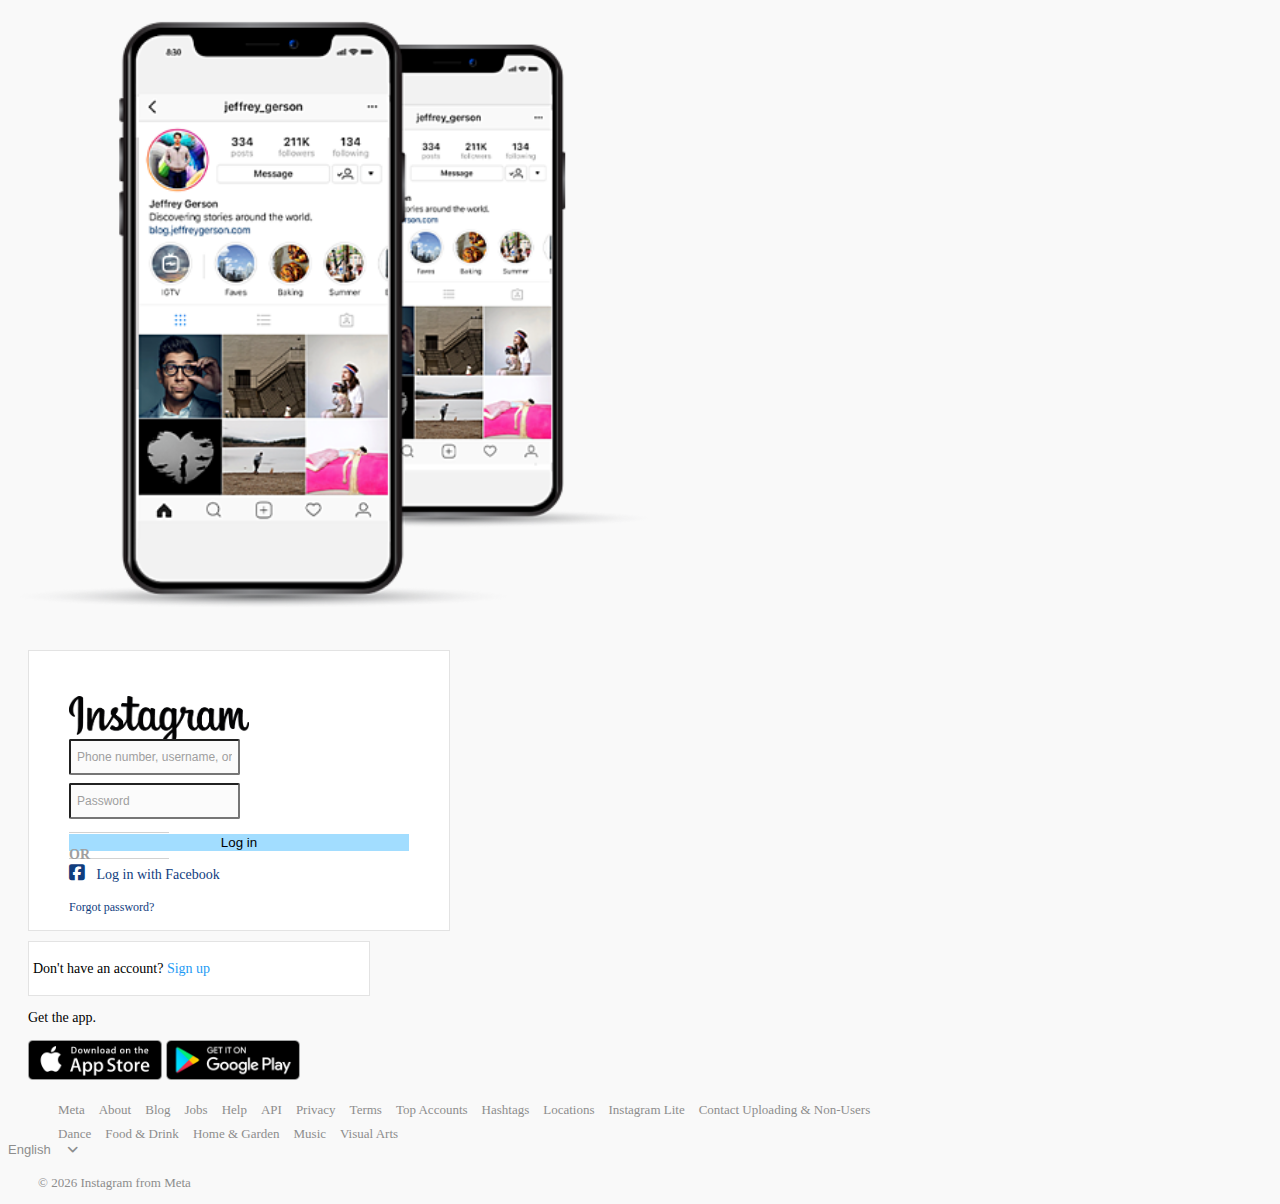
<file: index.html>
<!DOCTYPE html>
<html lang="en">
<head>
    <meta charset="UTF-8">
    <meta http-equiv="X-UA-Compatible" content="IE=edge">
    <meta name="viewport" content="width=device-width, initial-scale=1.0">
    <title>Instagram</title>
    <!-- CSS only -->
    <link href="https://cdn.jsdelivr.net/npm/bootstrap@5.2.0/dist/css/bootstrap.min.css" rel="stylesheet" integrity="sha384-gH2yIJqKdNHPEq0n4Mqa/HGKIhSkIHeL5AyhkYV8i59U5AR6csBvApHHNl/vI1Bx" crossorigin="anonymous">
    <link rel="stylesheet" href="https://cdnjs.cloudflare.com/ajax/libs/font-awesome/6.1.2/css/all.min.css">
    <link rel="stylesheet" href="assets/css/style.css">
    <link rel="shortcut icon" href="assets/img/logo-icon.png" type="image/x-icon">
</head>
<body>
    <!-- Preloader -->
    <div class="preloader">
        <div class="preloader-main">
            <div class="logo text-center">
                <img src="assets/img/logo-icon.png" width="80" height="auto" alt="logo">
            </div>
            <div class="footer text-center">
                <p>from</p>
                <div class="meta">
                    <img src="assets/img/meta.png" width="80" height="auto" alt="meta logo">
                </div>
            </div>
        </div>
    </div>
    <!-- Preloader end -->

    <!-- Login page -->
    <section>
        <div class="container main-section mt-3">
            <div class="row">
                <div class="col-md-6 login-img">
                    <div class="image">
                        <img src="assets/img/instadevice.png" width="650" height="auto" alt="phone image">
                    </div>
                </div>
                <div class="col-md-6 login-form">
                    <div>
                        <div class="form-section">
                            <div class="header text-center">
                                <img src="assets/img/logo.png" width="180" height="auto" alt="instagram logo">
                            </div>
                            <!-- Login form -->
                            <form action="main.html" method="post" class="mt-5 text-center">
                                <div class="form-group">
                                    <input type="text" placeholder="Phone number, username, or email" class="form-control" required>
                                </div>
                                <div class="form-group">
                                    <input type="password" placeholder="Password" class="form-control" required>
                                </div>
                                <div class="login-btn">
                                    <input type="submit" value="Log in" class="btn btn-primary btn-sm">
                                </div>
                            </form>
                            <!-- Login form end -->

                            <div class="alternative d-flex justify-content-between align-items-center mt-3">
                                <div class="line"></div>
                                <p>OR</p>
                                <div class="line"></div>
                            </div>
                            <div class="socials text-center">
                                <p class="d-flex align-items-center justify-content-center"><i class="fa-brands fa-square-facebook"></i> <span>Log in with Facebook</span></p>
                                <a href="">Forgot password?</a>
                            </div>
                        </div>
                        <div class="form-section d-flex justify-content-center align-items-center">
                            <p>Don't have an account? <a href="">Sign up</a></p>
                        </div>
                        <!-- Download buttons -->
                        <div class="form-section download-area text-center">
                            <p>Get the app.</p>
                            <div class="stores">
                                <a href=""><img src="assets/img/as.png" alt="app store"></a>
                                <a href=""><img src="assets/img/gp.png" alt="play store"></a>
                            </div>
                        </div>
                    </div>
                </div>
            </div>

            <!-- Footer -->
            <div class="footer mt-5">
                <div class="footer-links text-center">
                    <ul>
                        <li><a href="#">Meta</a></li>
                        <li><a href="#">About</a></li>
                        <li><a href="#">Blog</a></li>
                        <li><a href="#">Jobs</a></li>
                        <li><a href="#">Help</a></li>
                        <li><a href="#">API</a></li>
                        <li><a href="#">Privacy</a></li>
                        <li><a href="#">Terms</a></li>
                        <li><a href="#">Top Accounts</a></li>
                        <li><a href="#">Hashtags</a></li>
                        <li><a href="#">Locations</a></li>
                        <li><a href="#">Instagram Lite</a></li>
                        <li><a href="#">Contact Uploading & Non-Users</a></li>
                    </ul>
                    <ul>
                        <li><a href="#">Dance</a></li>
                        <li><a href="#">Food & Drink</a></li>
                        <li><a href="#">Home & Garden</a></li>
                        <li><a href="#">Music</a></li>
                        <li><a href="#">Visual Arts</a></li>
                    </ul>
                </div>
                <div class="lang-x-copywrite text-center mb-5 d-flex justify-content-center align-items-center">
                    <div class="lang d-flex justify-content-center align-items-center">
                        <select name="" id="">
                            <option value="English">English</option>
                            <option value="Francais">Francais</option>
                            <option value="Espagnol">Espagnol</option>
                            <option value="Igbo">Igbo</option>
                            <option value="Yoruba">Yoruba</option>
                            <option value="Hausa">Hausa</option>
                            <option value="Chinese">Chinese</option>
                            <option value="Twi">Twi</option>
                            <option value="Fongbe">Fongbe</option>
                            <option value="Potugues">Potugues</option>
                        </select>
                        <i class="fa-solid fa-angle-down"></i>
                    </div>
                    <div class="copywrite">
                        <p>&copy; <script>document.write(new Date().getFullYear());</script> Instagram from Meta</p>
                    </div>
                </div>
            </div>
            <!-- Footer End -->
        </div>
    </section>
    <!-- Login page end -->


    <script src="assets/js/jquery-2.2.4.min.js"></script>
    <script src="assets/js/main.js"></script> 
</body>
</html>
</file>
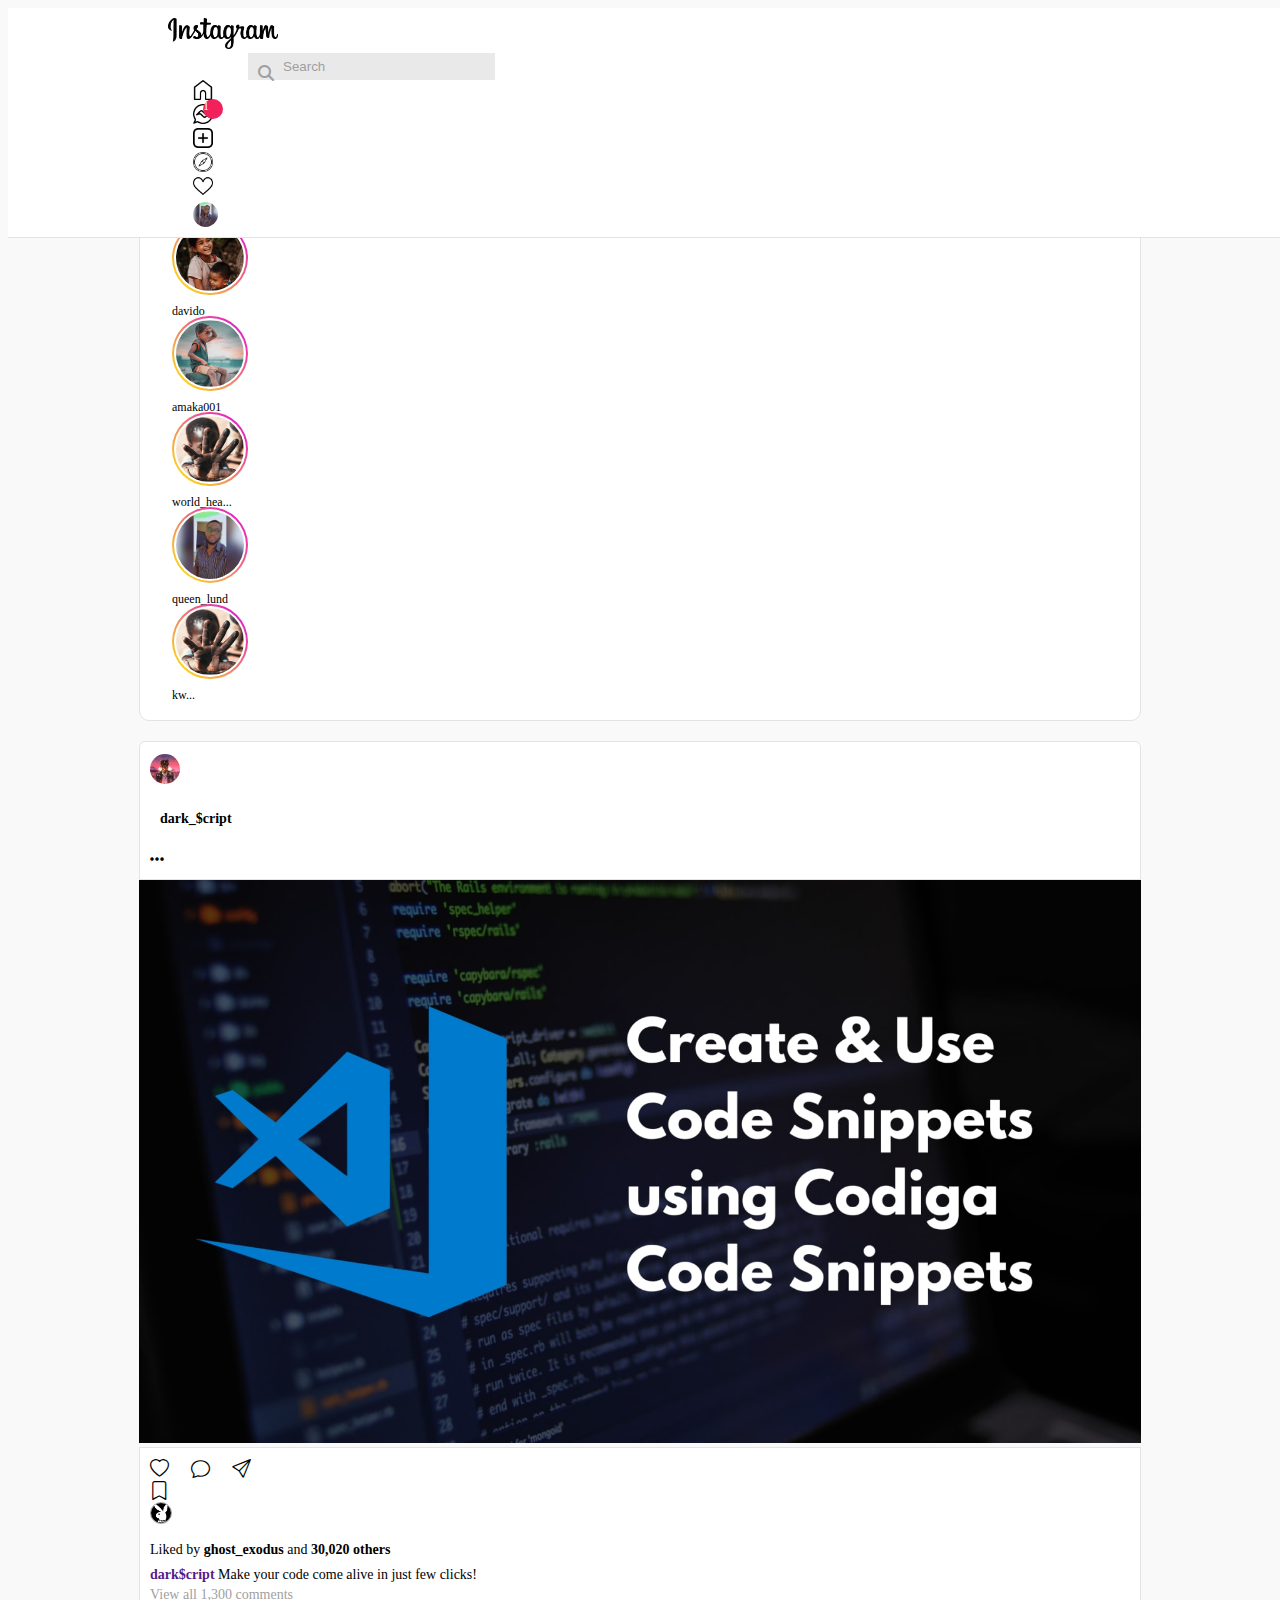
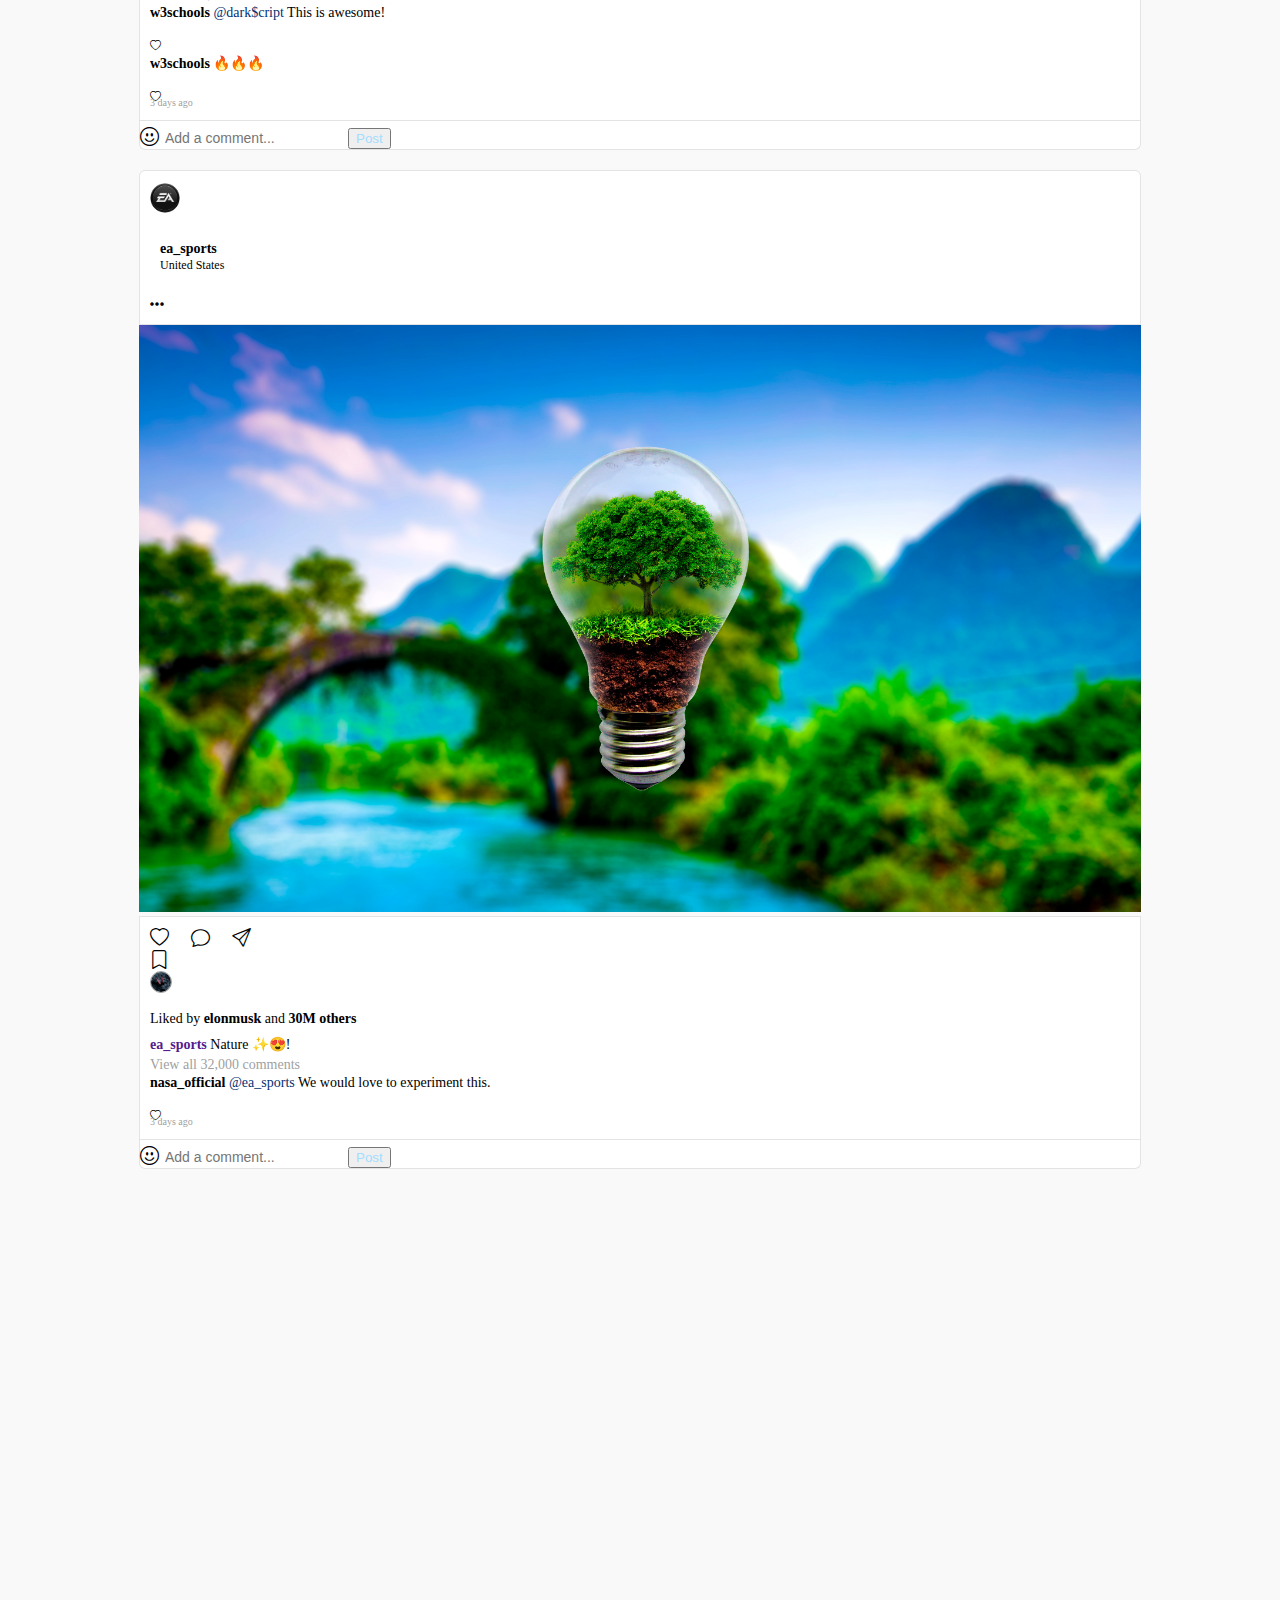
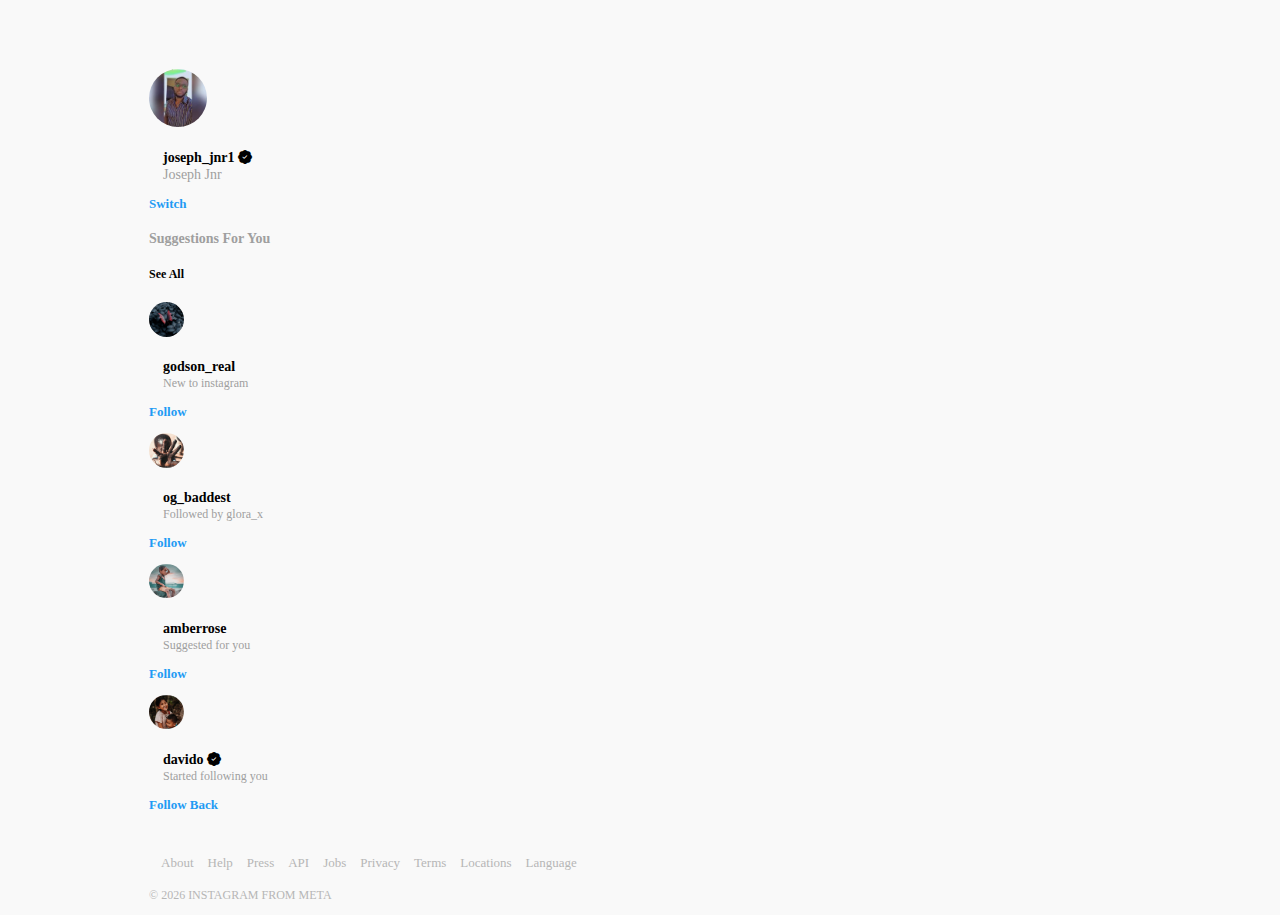
<file: main.html>
<!DOCTYPE html>
<html lang="en">
<head>
    <meta charset="UTF-8">
    <meta http-equiv="X-UA-Compatible" content="IE=edge">
    <meta name="viewport" content="width=device-width, initial-scale=1.0">
    <title>Instagram</title>
    <!-- CSS only -->
    <link href="https://cdn.jsdelivr.net/npm/bootstrap@5.2.0/dist/css/bootstrap.min.css" rel="stylesheet" integrity="sha384-gH2yIJqKdNHPEq0n4Mqa/HGKIhSkIHeL5AyhkYV8i59U5AR6csBvApHHNl/vI1Bx" crossorigin="anonymous">
    <link rel="stylesheet" href="https://cdnjs.cloudflare.com/ajax/libs/font-awesome/6.1.2/css/all.min.css">
    <link rel="stylesheet" href="https://cdn.jsdelivr.net/npm/bootstrap-icons@1.9.1/font/bootstrap-icons.css">
    <link rel="stylesheet" href="assets/css/style.css">
    <link rel="shortcut icon" href="assets/img/logo-icon.png" type="image/x-icon">
</head>
<body>
    <!-- Preloader -->
    <div class="preloader">
        <div class="preloader-main">
            <div class="logo text-center">
                <img src="assets/img/logo-icon.png" width="80" height="auto" alt="logo">
            </div>
            <div class="footer text-center">
                <p>from</p>
                <div class="meta">
                    <img src="assets/img/meta.png" width="80" height="auto" alt="meta logo">
                </div>
            </div>
        </div>
    </div>
    <!-- Preloader end -->


    <header>
        <div class="container d-flex justify-content-between align-items-center">
            <!-- IG logo -->
            <div class="logo">
                <a href="main.html"><img src="assets/img/logo.png" width="110" height="auto" alt="ig-logo"></a>
            </div>
            <!-- Search area -->
            <div class="search">
                <i class="fa-solid fa-magnifying-glass"></i>
                <input type="text" class="form-control" placeholder="Search">
            </div>

            <!-- Nav icons -->
            <div class="nav">
                <div class="single-icon">
                    <a href="">
                        <img src="assets/img/ig-icons/home.png" alt="home">
                    </a>
                </div>
                <div class="single-icon">
                    <a href="">
                        <span class="d-flex align-items-center justify-content-center">1</span>
                        <img src="assets/img/ig-icons/chat.png" alt="chat">
                    </a>
                </div>
                <div class="single-icon">
                    <a href="">
                        <img src="assets/img/ig-icons/more.png" alt="more">
                    </a>
                </div>
                <div class="single-icon">
                    <a href="">
                        <img src="assets/img/ig-icons/explore.png" alt="explore">
                    </a>
                </div>
                <div class="single-icon">
                    <a href="">
                        <img src="assets/img/ig-icons/like.png" alt="likes">
                    </a>
                </div>
                <div class="single-icon profile">
                    <a href="index.html"><div class="img"></div></a>
                </div>
            </div>
        </div>
    </header>

    <section class="container mb-5">
        <div class="row main-body">
            <div class="col-md-7">
                <div class="story">
                    <div class="story-wrap d-flex justify-content-between text-center">
                        <div class="single-story">
                            <img src="assets/img/profile_pic.jpg" alt="">
                            <div class="live text-center text-uppercase">Live</div>
                            <p class="username-live">joseph_jnr1</p>
                        </div>
                        <div class="single-story">
                            <img src="assets/img/users/1.png" alt="">
                            <p class="username">davido</p>
                        </div>
                        <div class="single-story">
                            <img src="assets/img/users/2.png" alt="">
                            <p class="username">amaka001</p>
                        </div>
                        <div class="single-story">
                            <img src="assets/img/users/3.png" alt="">
                            <p class="username">world_hea...</p>
                        </div>
                        <div class="single-story">
                            <img src="assets/img/profile_pic.jpg" alt="">
                            <p class="username">queen_lund</p>
                        </div>
                        <div class="single-story">
                            <img src="assets/img/users/3.png" alt="">
                            <p class="username">kw...</p>
                        </div>
                    </div>
                </div>

                <div class="feeds">
                    <div class="single-feed">
                        <div class="header d-flex justify-content-between align-items-center">
                            <div class="profile d-flex align-items-center justify-content-center">
                                <img src="assets/img/pic2.jpg" alt="">
                                <h5>dark_$cript</h5>
                            </div>
                            <div class="ellipsis">
                                <i class="fa-solid fa-ellipsis"></i>
                            </div>
                        </div>
                        <div class="media">
                            <img src="assets/img/feed2.jpg" alt="feed img">
                        </div>
                        <div class="footer container">
                            <div class="action-btns d-flex align-items-center justify-content-between">
                                <div class="trio d-flex align-items-center justify-content-center">
                                    <i class="bi bi-heart"></i>
                                    <i class="bi bi-chat"></i>
                                    <i class="bi bi-send"></i>
                                </div>
                                <div class="save">
                                    <i class="bi bi-bookmark"></i>
                                </div>
                            </div>
                            <div class="likes d-flex">
                                <div class="img-meta">
                                    <img src="assets/img/pic4.png" alt="picture">
                                </div>
                                <div class="text">
                                    <p>Liked by <b>ghost_exodus</b> and <b>30,020 others</b></p>
                                </div>
                            </div>
                            <div class="description">
                                <p><b><a href="" class="text-dark">dark$cript</a></b> Make your code come alive in just few clicks!</p>
                            </div>
                            <div class="comments">
                                <div class="count">
                                    <p>View all 1,300 comments</p>
                                </div>
                                <div class="main-comments">
                                    <div class="single-comment d-flex justify-content-between">
                                        <div class="left">
                                            <p><b>w3schools</b> <span id="mention">@dark$cript</span> This is awesome!</p>
                                        </div>
                                        <div class="right">
                                            <i class="bi bi-heart"></i>
                                        </div>
                                    </div>
                                    <div class="single-comment d-flex justify-content-between">
                                        <div class="left">
                                            <p><b>w3schools</b> 🔥🔥🔥</p>
                                        </div>
                                        <div class="right">
                                            <i class="bi bi-heart"></i>
                                        </div>
                                    </div>
                                    <div class="time-ago">
                                        <span class="text-uppercase">3 days ago</span>
                                    </div>
                                </div>
                            </div>
                        </div>
                        <div class="input">
                            <form action="" method="post">
                                <div class="input-group mb-3 input-group-sm">
                                    <span class="btn btn-default"><i class="bi bi-emoji-smile"></i></span>
                                    <input type="text" class="form-control" placeholder="Add a comment...">
                                    <button class="btn btn-default" type="submit">Post</button>
                                </div>
                            </form>
                        </div>
                    </div>

                    <div class="single-feed">
                        <div class="header d-flex justify-content-between align-items-center">
                            <div class="profile d-flex align-items-center justify-content-center">
                                <img src="assets/img/pic1.png" alt="">
                                <h5>ea_sports <br><span>United States</span></h5>
                            </div>
                            <div class="ellipsis">
                                <i class="fa-solid fa-ellipsis"></i>
                            </div>
                        </div>
                        <div class="media">
                            <img src="assets/img/feed4.jpeg" alt="feed img">
                        </div>
                        <div class="footer container">
                            <div class="action-btns d-flex align-items-center justify-content-between">
                                <div class="trio d-flex align-items-center justify-content-center">
                                    <i class="bi bi-heart"></i>
                                    <i class="bi bi-chat"></i>
                                    <i class="bi bi-send"></i>
                                </div>
                                <div class="save">
                                    <i class="bi bi-bookmark"></i>
                                </div>
                            </div>
                            <div class="likes d-flex">
                                <div class="img-meta">
                                    <img src="assets/img/feed3.jpg" alt="picture">
                                </div>
                                <div class="text">
                                    <p>Liked by <b>elonmusk</b> and <b>30M others</b></p>
                                </div>
                            </div>
                            <div class="description">
                                <p><b><a href="" class="text-dark">ea_sports</a></b> Nature ✨😍!</p>
                            </div>
                            <div class="comments">
                                <div class="count">
                                    <p>View all 32,000 comments</p>
                                </div>
                                <div class="main-comments">
                                    <div class="single-comment d-flex justify-content-between">
                                        <div class="left">
                                            <p><b>nasa_official</b> <span id="mention">@ea_sports</span> We would love to experiment this.</p>
                                        </div>
                                        <div class="right">
                                            <i class="bi bi-heart"></i>
                                        </div>
                                    </div>
                                    <div class="time-ago">
                                        <span class="text-uppercase">3 days ago</span>
                                    </div>
                                </div>
                            </div>
                        </div>
                        <div class="input">
                            <form action="" method="post">
                                <div class="input-group mb-3 input-group-sm">
                                    <span class="btn btn-default"><i class="bi bi-emoji-smile"></i></span>
                                    <input type="text" class="form-control" placeholder="Add a comment...">
                                    <button class="btn btn-default" type="submit">Post</button>
                                </div>
                            </form>
                        </div>
                    </div>
                </div>
            </div>

            <!-- Sidebar -->
            <div class="col-md-5">
                <div class="sidebar mt-3">
                    <div class="profile-info d-flex align-items-center justify-content-between">
                        <div class="d-flex align-items-center justify-content-center">
                            <img src="assets/img/profile_pic.jpg" alt="image">
                            <div class="text">
                                <h4 class="username">joseph_jnr1 <i class="bi bi-patch-check-fill text-primary"></i></h4>
                                <span>Joseph Jnr</span>
                            </div>
                        </div>
                        <div class="switch"><p>Switch</p></div>
                    </div>
                    <div class="suggestions mt-3 d-flex align-items-center justify-content-between">
                        <h4>Suggestions For You</h4>
                        <h5>See All</h5>
                    </div>
                    <div class="mt-3">
                        <div class="single-suggestion d-flex align-items-center justify-content-between">
                            <div class="left d-flex align-items-center justify-content-center">
                                <img src="assets/img/feed3.jpg" alt="">
                                <div class="text">
                                    <h4>godson_real</h4>
                                    <span>New to instagram</span>
                                </div>
                            </div>
                            <div class="right"><p>Follow</p></div>
                        </div>
                        <div class="single-suggestion d-flex align-items-center justify-content-between">
                            <div class="left d-flex align-items-center justify-content-center">
                                <img src="assets/img/users/3.png" alt="">
                                <div class="text">
                                    <h4>og_baddest</h4>
                                    <span>Followed by glora_x</span>
                                </div>
                            </div>
                            <div class="right"><p>Follow</p></div>
                        </div>
                        <div class="single-suggestion d-flex align-items-center justify-content-between">
                            <div class="left d-flex align-items-center justify-content-center">
                                <img src="assets/img/users/2.png" alt="">
                                <div class="text">
                                    <h4>amberrose</h4>
                                    <span>Suggested for you</span>
                                </div>
                            </div>
                            <div class="right"><p>Follow</p></div>
                        </div>
                        <div class="single-suggestion d-flex align-items-center justify-content-between">
                            <div class="left d-flex align-items-center justify-content-center">
                                <img src="assets/img/users/1.png" alt="">
                                <div class="text">
                                    <h4>davido <i class="bi bi-patch-check-fill text-primary"></i></h4>
                                    <span>Started following you</span>
                                </div>
                            </div>
                            <div class="right"><p>Follow Back</p></div>
                        </div>
                    </div>

                    <!-- Footer -->
                    <div class="side-footer mt-3">
                        <div class="lang-x-copywrite">
                            <ul>
                                <li><a href="#">About</a></li>
                                <li><a href="#">Help</a></li>
                                <li><a href="#">Press</a></li>
                                <li><a href="#">API</a></li>
                                <li><a href="#">Jobs</a></li>
                                <li><a href="#">Privacy</a></li>
                                <li><a href="#">Terms</a></li>
                                <li><a href="#">Locations</a></li>
                                <li><a href="#">Language</a></li>
                            </ul>
                            <div class="copywrite">
                                <p>&copy; <script>document.write(new Date().getFullYear());</script> Instagram from Meta</p>
                            </div>
                        </div>
                    </div>
                    <!-- Footer End -->
                </div>
            </div>
            <!-- Sidebar end -->
        </div>
    </section>



    <script src="assets/js/jquery-2.2.4.min.js"></script>
    <script src="assets/js/main.js"></script>
</body>
</html>
</file>
<file: assets/css/style.css>
@import url("responsive.css");
:root {
    --grey: rgb(159, 159, 159);
    --blue: rgb(31, 155, 244);
}
/* Preloader */
.preloader {
    background-color: #fff;
    width: 100%;
    height: 100%;
    position: fixed;
    top: 0;
    left: 0;
    right: 0;
    z-index: 99999; 
}

.preloader-main .logo {
    position: absolute;
    top: 35%;
    left: 46%;
}

.preloader-main .footer {
    position: absolute;
    bottom: 10%;
    left: 46%;
}

.preloader-main .footer p {
    margin-bottom: -3px;
    font-weight: 200;
}

body {
    background: rgb(249, 249, 249);
    scroll-behavior: smooth;
}

a {
    text-decoration: none;
}

.login-form .form-section{
    margin-left: 20px;
    margin-top: 27px;
    background: #fff;
    border: 1px solid rgb(227, 227, 227);
    padding: 45px 40px 15px 40px;
    max-width: 340px;
}

.login-form .form-section:nth-child(2){
    margin-top: 10px;
    padding: 0px;
}

.login-form .form-section:nth-child(2) p {
    font-size: 14px;
    padding: 4px;
    margin-top: 15px;
}

.login-form .form-section:nth-child(2) a {
    font-weight: 500;
    color: var(--blue);
}

.login-form .form-section:nth-child(3) {
    padding: 0px;
    background: transparent;
    border: none;
    margin-top: 14px;
}

.login-form .form-section .header{
    margin-bottom: -20px;
}

.login-form input.form-control{
    background:rgb(251, 251, 251);
    margin-top: 8px;
    border-radius: 2px;
    font-size: 12px;
    color: var(--grey);
    padding: 9px 6px 9px 6px;
}

.login-form input.form-control:focus, 
.login-form input.form-control:active {
    box-shadow: none;
    border: 1px solid rgb(148, 148, 148);
}

.login-form input[type="text"]::placeholder,
.login-form input[type="password"]::placeholder{
    font-size: 12px;
    color: var(--grey);
}

.login-form .btn {
    background: rgb(162, 221, 255);
    border: none;
    width: 100%;
    margin-top: 15px;
}

.login-form .btn:hover {
    background: rgb(162, 221, 255);
}

.alternative .line {
    width: 100px;
    height: 1px;
    background: rgb(210, 210, 210);
    margin-top: -19px;
}

.alternative p {
    font-size: 14px;
    color: var(--grey);
    font-weight: bold;
}

.socials p{
    color: rgb(16, 61, 126);
    font-size: 14px;
    font-weight: 500;
    margin-top: 5px;
}

.socials p i{
    font-size: 18px;
    margin-right: 8px;
}

.socials a {
    color: rgb(16, 61, 126);
    font-size: 12px;
}

.download-area {
    font-size: 14px;
}

.download-area .stores img:nth-child(1) {
    width: 134px;
    height: auto;
}

.download-area .stores img:nth-child(2) {
    width: 130px;
    height: auto;
}

.footer .footer-links ul li{
    display: inline-block;
    margin-left: 10px;
}

.footer .footer-links ul:nth-child(2){
    margin-top: -10px;
}

.footer .footer-links ul li a {
    color: rgb(141, 141, 141);
    font-size: 13px;
}

.footer .lang select {
    appearance: none;
    -webkit-appearance: none;
    -moz-appearance: none;
    background: transparent;
    border: none;
    color: rgb(141, 141, 141);
    font-size: 13px;
    cursor: pointer;
}

.footer .lang-x-copywrite {
    margin-top: -18px;
}

.footer .lang select:focus,
.footer .lang select:active {
    appearance: none;
    -webkit-appearance: none;
    -moz-appearance: none;
    box-shadow: none;
    background: transparent;
}

.footer .lang i {
    color: rgb(141, 141, 141);
    font-size: 13px;
}

.footer .copywrite p {
    color: rgb(141, 141, 141);
    font-size: 13px;
    margin-top: 17px;
    margin-left: 30px;
}

/* Login section ends here */




/* Homepage styling */

header{
    background: #fff;
    padding: 10px 160px 10px 160px;
    border-bottom: 1px solid rgb(227, 227, 227);
    position: fixed;
    width: 100%;
    z-index: 99;
}

.search i {
    position: absolute;
    margin-top: 12px;
    margin-left: 90px;
    color: var(--grey);
}

.search input[type=text].form-control {
    background: rgb(233, 233, 233);
    padding: 6px 35px 6px 35px;
    border: none;
    margin-left: 80px;
    max-width: 80%;
}

.search input[type=text].form-control:focus,
.search input[type=text].form-control:active {
    box-shadow: none;
    border: none;
}

.search input[type=text].form-control::placeholder {
    color: var(--grey);
    font-weight: 300;
}

.nav .single-icon {
    margin-left: 25px;
}

.nav .single-icon span {
    position: absolute;
    background: rgb(242, 33, 92);
    width: 20px;
    height: 20px;
    border-radius: 60px;
    color: #fff;
    font-size: 12px;
    margin-left: 10px;
    margin-top: -5px;
}

.nav .single-icon img {
    width: 20px;
    height: auto;
}

.profile {
    padding-top: 2px;
}

.profile .img {
    width: 25px;
    height: 25px;
    background: url(../img/profile_pic.jpg);
    background-size: cover;
    border-radius: 60px;
}

/* Story area */
.main-body {
    padding: 0px 131px 0px 131px;
    padding-top: 90px;
}

.story-wrap {
    background: #fff;
    border: 1px solid rgb(227, 227, 227);
    padding: 20px;
    border-radius: 10px;
    overflow-x: hidden;
}

.story-wrap .single-story img {
    width: 68px;
    height: auto;
    padding: 2px;
    background: linear-gradient(#fff, #fff) padding-box,
                linear-gradient(45deg, rgb(255, 242, 0), rgb(223, 6, 223)) border-box;
    border: 2px solid transparent;
    border-radius: 60px;
}

.story-wrap .single-story {
    margin-left: 12px;
}

.story-wrap .single-story:nth-child(1) {
    margin-left: 0px;
}

.story-wrap .single-story .live {
    position: relative;
    background: rgb(242, 33, 92);
    width: 34px;
    height: 20px;
    border-top-left-radius: 4px;
    border-top-right-radius: 4px;
    border: 3px solid #fff;
    font-size: 9px;
    color: #fff;
    margin-top: -13px;
    z-index: 1;
    left: 27%;
}

.story-wrap .single-story .username-live,
.story-wrap .single-story .username {
    font-size: 12px;
    margin-bottom: -3px;
    margin-top: -3px;
}

.story-wrap .single-story .username {
    font-size: 12px;
    margin-bottom: -3px;
    margin-top: 5px;
}


/* Feeds */
.feeds {
    margin-top: 15px;
    margin-bottom: 500px;
}

.single-feed {
    margin-top: 20px;
}

.single-feed .header {
    background: #fff;
    border: 1px solid rgb(227, 227, 227);
    border-top-left-radius: 6px;
    border-top-right-radius: 6px;
    padding: 10px;
}

.single-feed .profile img {
    width: 30px;
    height: auto;
    border-radius: 60px;
}

.single-feed .profile h5 {
    font-size: 14px;
    margin-left: 10px;
}

.single-feed .profile h5>span {
    margin-top: 28px;
    font-size: 12px;
    font-weight: 400;
}

.single-feed .media{
    max-height: 600px;
    overflow: hidden;
}

.single-feed .media img{
    position: relative;
    width: 100%;
}

.single-feed .footer {
    background: #fff;
    border: 1px solid rgb(227, 227, 227);
    /* border-bottom-left-radius: 6px;
    border-bottom-right-radius: 6px; */
    padding: 10px;
}

.single-feed .footer .trio i {
    font-size: 19px;
    font-weight: 500;
    margin-right: 18px;
    cursor: pointer;
}

.single-feed .footer .trio i:nth-child(2) {
    -webkit-transform: scaleX(-1);
    -moz-transform: scaleX(-1);
    transform: scaleX(-1);
  
}

.single-feed .footer .save i {
    font-size: 19px;
    font-weight: 500;
    cursor: pointer;
}

.single-feed .footer i:hover {
    color: var(--grey);
}

.single-feed .likes .img-meta {
    margin-right: 10px;
}

.single-feed .likes .img-meta img {
    width: 20px;
    height: auto;
    border-radius: 60px;
    border: 1px solid var(--grey);
}

.single-feed .likes .text p {
    font-size: 14px;
}

.single-feed .description p {
    font-size: 14px;
    margin-top: -5px;
}

.single-feed .comments .count p {
    color: var(--grey);
    font-size: 14px;
    margin-top: -10px;
    cursor: pointer;
}

.single-feed .single-comment {
    margin-top: -12px;
}

.single-feed .single-comment p {
    font-size: 14px;
}

.single-feed .single-comment span {
    color: rgb(3, 49, 114);
    cursor: pointer;
}

.single-feed .single-comment i {
    font-size: 11px;
    cursor: pointer;
}

.single-feed .comments .time-ago {
    margin-top: -12px;
}

.single-feed .comments .time-ago span {
    font-size: 10px;
    cursor: pointer;
    color: var(--grey);
}

.single-feed .input {
    background: #fff;
    border: 1px solid rgb(227, 227, 227);
    max-height: 50px;
    border-top: none;
    border-bottom-left-radius: 6px;
    border-bottom-right-radius: 6px; 
}

.single-feed .input .input-group {
    padding-top: 5px;
}

.single-feed .input .input-group .btn:hover,
.single-feed .input .input-group .btn:focus,
.single-feed .input .input-group .btn:active,
.single-feed .input input {
    border: transparent;
}

.single-feed .input input.form-control:focus,
.single-feed .input input.form-control:active {
    box-shadow: none;
}

.single-feed .input input::placeholder {
    font-size: 14px;
}

.single-feed .input .input-group span i {
    font-size: 19px;
}

.single-feed .input .input-group button {
    color: rgb(162, 221, 255);
    font-weight: 500;
}






/* Sidebar */
.sidebar {
    margin-left: 10px;
}
.sidebar .profile-info img {
    width: 58px;
    height: auto;
    border-radius: 60px;
}

.sidebar .profile-info .text,
.sidebar .left .text {
    margin-left: 14px;
}

.sidebar .profile-info .text h4 {
    font-size: 14px;
    font-weight: 600;
    margin-bottom: -1px;
    cursor: pointer;
}

.sidebar .profile-info .text span {
    font-size: 14px;
    color: var(--grey);
}

.sidebar .profile-info .switch {
    font-size: 13px;
    color: var(--blue);
    font-weight: 700;
    cursor: pointer;
}

.sidebar .suggestions h4 {
    font-size: 14px;
    font-weight: 700;
    color: var(--grey);
}

.sidebar .suggestions h5 {
    font-size: 12px;
    font-weight: 700;
    cursor: pointer;
}

.sidebar .left img {
    width: 35px;
    height: auto;
    border-radius: 60px;
}
.sidebar .left .text h4 {
    font-size: 14px;
    font-weight: 700;
    margin-bottom: -2px;
    cursor: pointer;
}

.sidebar .left .text span {
    font-size: 12px;
    color: var(--grey);
}
.sidebar .right p {
    font-size: 13px;
    color: var(--blue);
    font-weight: 700;
    cursor: pointer;
}

.sidebar .single-suggestion {
    margin-bottom: 12px;
}

.side-footer ul {
    margin-left: -38px;
    margin-top: 40px;
}

.side-footer ul li {
    display: inline-block;
    margin-left: 10px;
}

.side-footer ul li a {
    color: rgb(182, 182, 182);
    font-size: 13px;
}

.side-footer .copywrite p {
    color: rgb(182, 182, 182);
    font-size: 12px;
    margin-top: 17px;
    text-transform: uppercase;
}
</file>
